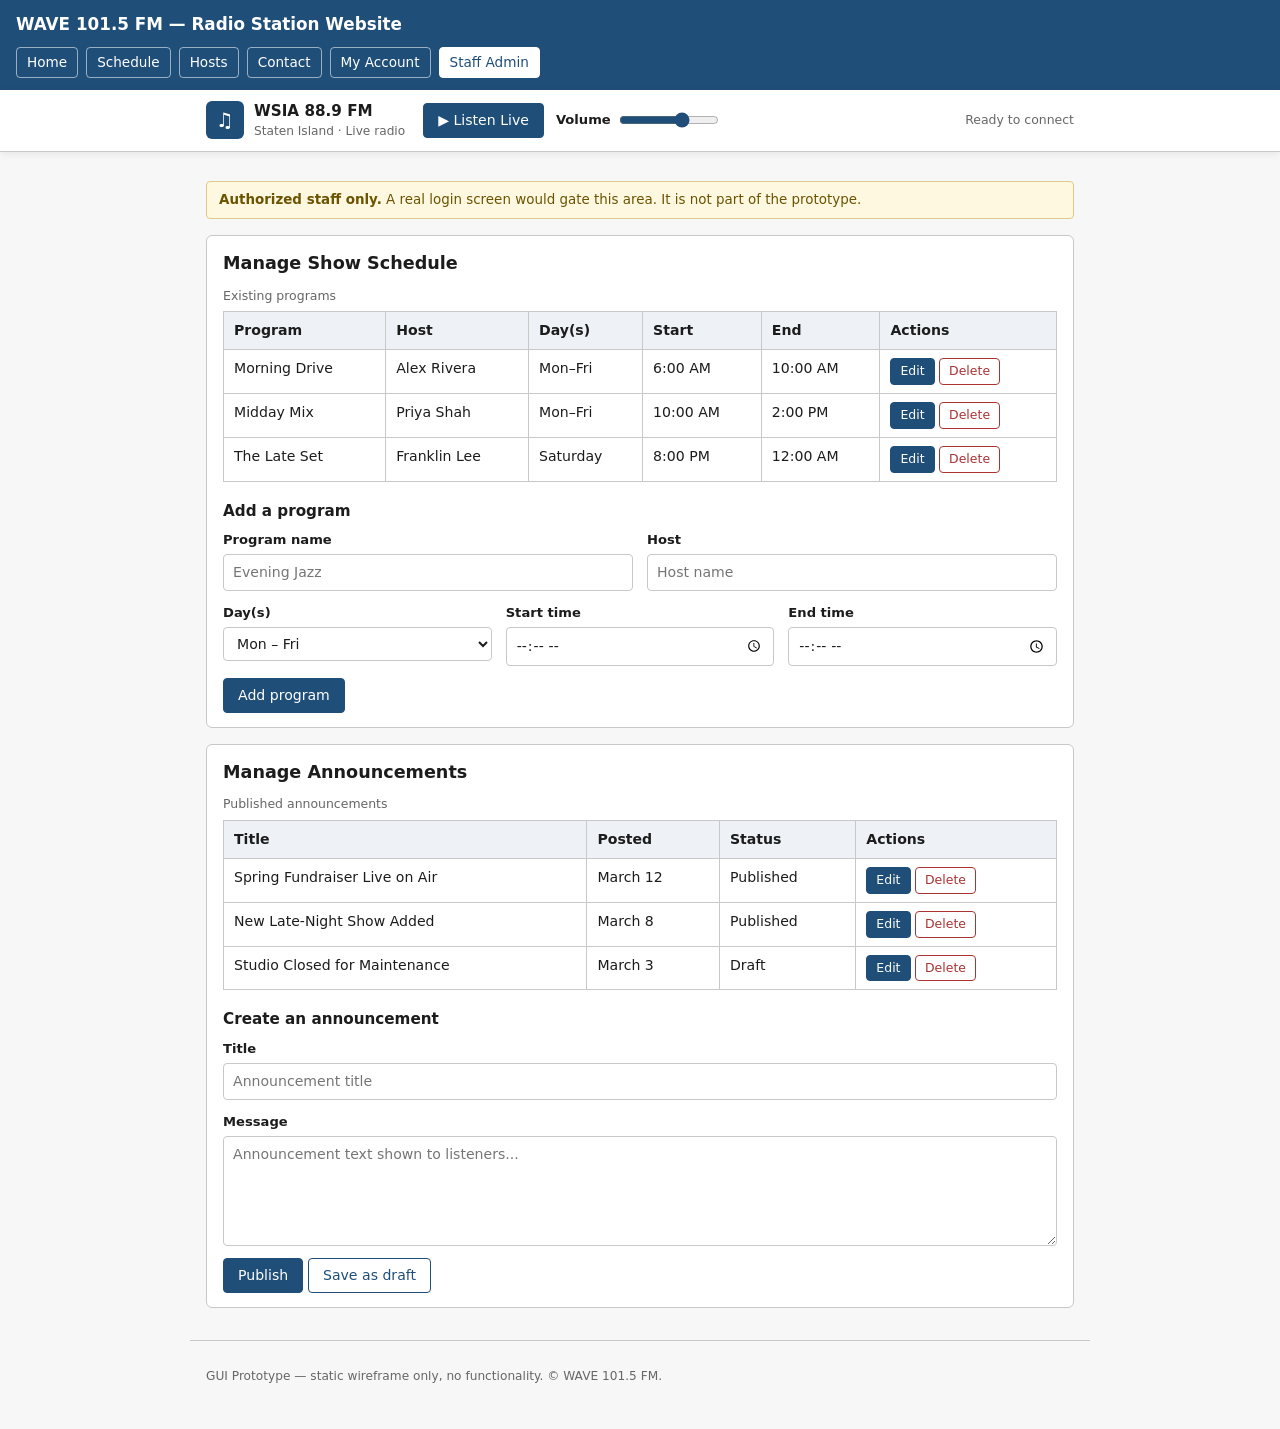
<file: index.html>
<!DOCTYPE html>
<html lang="en">
<head>
<meta charset="utf-8">
<meta name="viewport" content="width=device-width, initial-scale=1">
<title>WAVE 101.5 FM — Staff Admin</title>
<link rel="stylesheet" href="styles.css">
<link rel="stylesheet" href="wsia-player.css">
</head>
<body>

<header class="site">
  <h1>WAVE 101.5 FM — Radio Station Website</h1>
  <nav class="main">
    <a href="index.html">Home</a>
    <a href="schedule.html">Schedule</a>
    <a href="hosts.html">Hosts</a>
    <a href="contact.html">Contact</a>
    <a href="account.html">My Account</a>
    <a href="admin.html" class="active">Staff Admin</a>
  </nav>
</header>

<main>

  <p class="note">
    <strong>Authorized staff only.</strong> A real login screen would gate this area.
    It is not part of the prototype.
  </p>

  <!-- ============ SR-04: Schedule management ============ -->
  <section class="card">
    <h2>Manage Show Schedule</h2>

    <table>
      <caption>Existing programs</caption>
      <thead>
        <tr><th>Program</th><th>Host</th><th>Day(s)</th><th>Start</th><th>End</th><th>Actions</th></tr>
      </thead>
      <tbody>
        <tr>
          <td>Morning Drive</td><td>Alex Rivera</td><td>Mon&ndash;Fri</td><td>6:00 AM</td><td>10:00 AM</td>
          <td class="actions"><button type="button" class="small">Edit</button>
              <button type="button" class="small danger">Delete</button></td>
        </tr>
        <tr>
          <td>Midday Mix</td><td>Priya Shah</td><td>Mon&ndash;Fri</td><td>10:00 AM</td><td>2:00 PM</td>
          <td class="actions"><button type="button" class="small">Edit</button>
              <button type="button" class="small danger">Delete</button></td>
        </tr>
        <tr>
          <td>The Late Set</td><td>Franklin Lee</td><td>Saturday</td><td>8:00 PM</td><td>12:00 AM</td>
          <td class="actions"><button type="button" class="small">Edit</button>
              <button type="button" class="small danger">Delete</button></td>
        </tr>
      </tbody>
    </table>

    <h3>Add a program</h3>
    <form>
      <div class="grid">
        <div class="field">
          <label for="p-name">Program name</label>
          <input id="p-name" type="text" placeholder="Evening Jazz">
        </div>
        <div class="field">
          <label for="p-host">Host</label>
          <input id="p-host" type="text" placeholder="Host name">
        </div>
      </div>
      <div class="grid">
        <div class="field">
          <label for="p-day">Day(s)</label>
          <select id="p-day">
            <option>Mon &ndash; Fri</option>
            <option>Saturday</option>
            <option>Sunday</option>
          </select>
        </div>
        <div class="field">
          <label for="p-start">Start time</label>
          <input id="p-start" type="time">
        </div>
        <div class="field">
          <label for="p-end">End time</label>
          <input id="p-end" type="time">
        </div>
      </div>
      <button type="button">Add program</button>
    </form>
  </section>

  <!-- ============ SR-05: Announcement management ============ -->
  <section class="card">
    <h2>Manage Announcements</h2>

    <table>
      <caption>Published announcements</caption>
      <thead>
        <tr><th>Title</th><th>Posted</th><th>Status</th><th>Actions</th></tr>
      </thead>
      <tbody>
        <tr>
          <td>Spring Fundraiser Live on Air</td><td>March 12</td><td>Published</td>
          <td class="actions"><button type="button" class="small">Edit</button>
              <button type="button" class="small danger">Delete</button></td>
        </tr>
        <tr>
          <td>New Late-Night Show Added</td><td>March 8</td><td>Published</td>
          <td class="actions"><button type="button" class="small">Edit</button>
              <button type="button" class="small danger">Delete</button></td>
        </tr>
        <tr>
          <td>Studio Closed for Maintenance</td><td>March 3</td><td>Draft</td>
          <td class="actions"><button type="button" class="small">Edit</button>
              <button type="button" class="small danger">Delete</button></td>
        </tr>
      </tbody>
    </table>

    <h3>Create an announcement</h3>
    <form>
      <div class="field">
        <label for="a-title">Title</label>
        <input id="a-title" type="text" placeholder="Announcement title">
      </div>
      <div class="field">
        <label for="a-body">Message</label>
        <textarea id="a-body" placeholder="Announcement text shown to listeners..."></textarea>
      </div>
      <button type="button">Publish</button>
      <button type="button" class="secondary">Save as draft</button>
    </form>
  </section>

</main>

<footer class="site">
  <p>GUI Prototype &mdash; static wireframe only, no functionality. &copy; WAVE 101.5 FM.</p>
</footer>

<script src="wsia-player.js" defer></script>
</body>
</html>
</file>
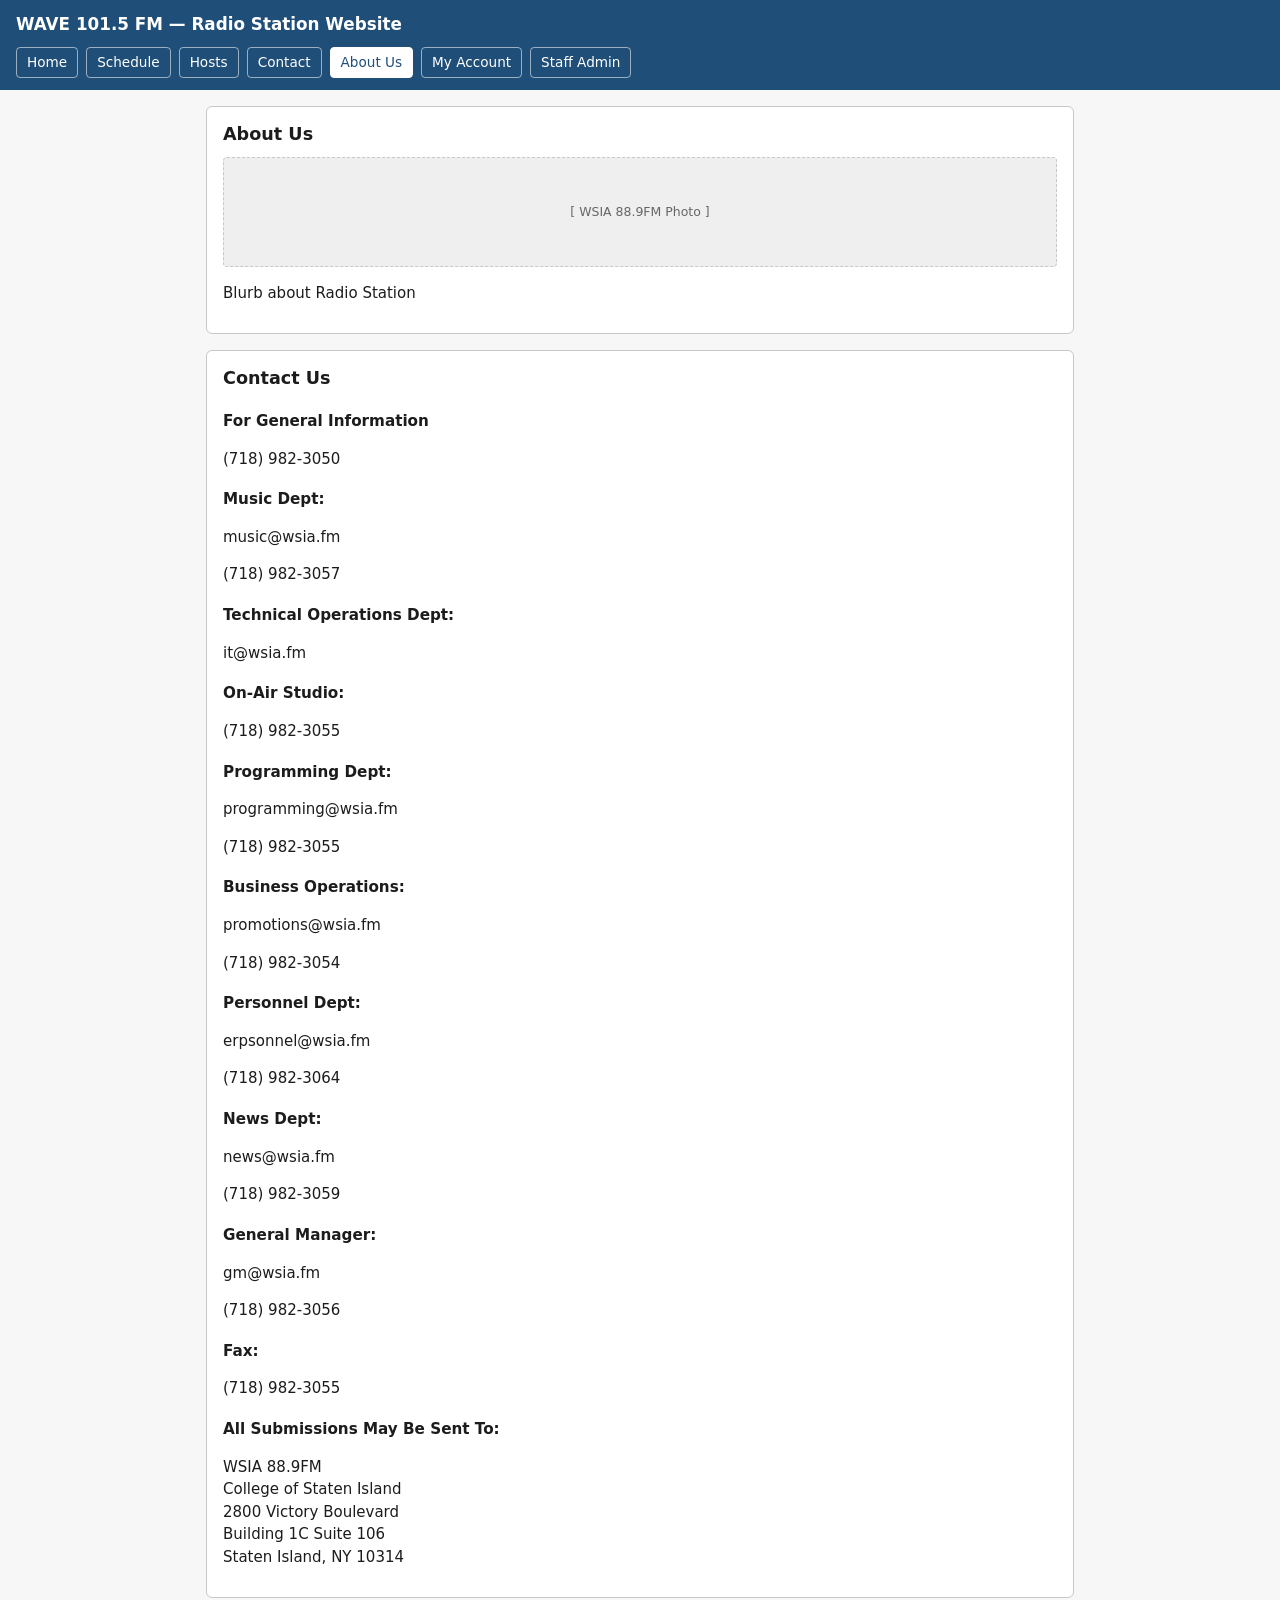
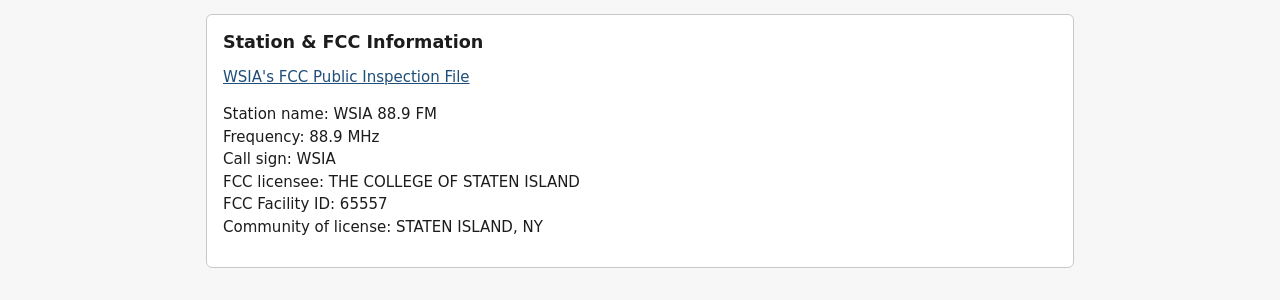
<file: about_us.html>
<!DOCTYPE html>
<html lang="en">
<head>
<meta charset="utf-8">
<meta name="viewport" content="width=device-width, initial-scale=1">
<title>WAVE 101.5 FM — My Account</title>
<link rel="stylesheet" href="styles.css">
</head>
<body>

<header class="site">
  <h1>WAVE 101.5 FM — Radio Station Website</h1>
  <nav class="main">
    <a href="index.html">Home</a>
    <a href="schedule.html">Schedule</a>
    <a href="hosts.html">Hosts</a>
    <a href="contact.html">Contact</a>
    <a href="about_us.html" class="active">About Us</a>
    <a href="account.html">My Account</a>
    <a href="admin.html">Staff Admin</a>
  </nav>
</header>

<main>
  <section class = "card">
    <h2>About Us</h2>
     <div class="ph host-photo">[ WSIA 88.9FM Photo ]</div>
    <p> Blurb about Radio Station</p>
  </section>

  <section class="card">
    <h2>Contact Us</h2>
    <div>
      <article>
        <h3>For General Information</h3>
        <p>(718) 982-3050</p>
      </article>

      <article>
        <h3>Music Dept:</h3>
        <p>music@wsia.fm </p>
        <p>(718) 982-3057</p>
      </article>

      <article>
        <h3>Technical Operations Dept:</h3>
        <p>it@wsia.fm</p>
      </article>

      <article>
        <h3>On-Air Studio:</h3>
        <p>(718) 982-3055</p>
      </article>

      <article>
        <h3>Programming Dept:</h3>
        <p>programming@wsia.fm</p>
        <p>(718) 982-3055</p>
      </article>

      <article>
        <h3>Business Operations:</h3>
        <p>promotions@wsia.fm </p>
        <p>(718) 982-3054</p>
      </article>

      <article>
        <h3>Personnel Dept:</h3>
        <p>erpsonnel@wsia.fm </p>
        <p>(718) 982-3064</p>
      </article>

      <article>
        <h3>News Dept:</h3>
        <p>news@wsia.fm </p>
        <p>(718) 982-3059</p>
      </article>

      <article>
        <h3>General Manager:</h3>
        <p>gm@wsia.fm </p>
        <p>(718) 982-3056</p>
      </article>

      <article>
        <h3>Fax:</h3>
        <p>(718) 982-3055</p>
      </article>

      <article>
        <h3>All Submissions May Be Sent To:</h3>
        <p>WSIA 88.9FM <br>
            College of Staten Island <br>
            2800 Victory Boulevard <br>
            Building 1C Suite 106 <br>
            Staten Island, NY 10314 <br>
        </p>
      </article>

    </div>
  </section>

  <section class="card">
    <h2>Station & FCC Information</h2>
    <div>
      <a href="https://publicfiles.fcc.gov/fm-profile/WSIA?id=65557" target="_blank" rel="noopener noreferrer"> 
        WSIA's FCC Public Inspection File
      </a>
      <p>Station name: WSIA 88.9 FM <br>
        Frequency: 88.9 MHz <br>
        Call sign: WSIA <br>
        FCC licensee: THE COLLEGE OF STATEN ISLAND <br>
        FCC Facility ID: 65557 <br>
        Community of license: STATEN ISLAND, NY <br>
      </p>
    </div>
  </section>
</main>
</file>
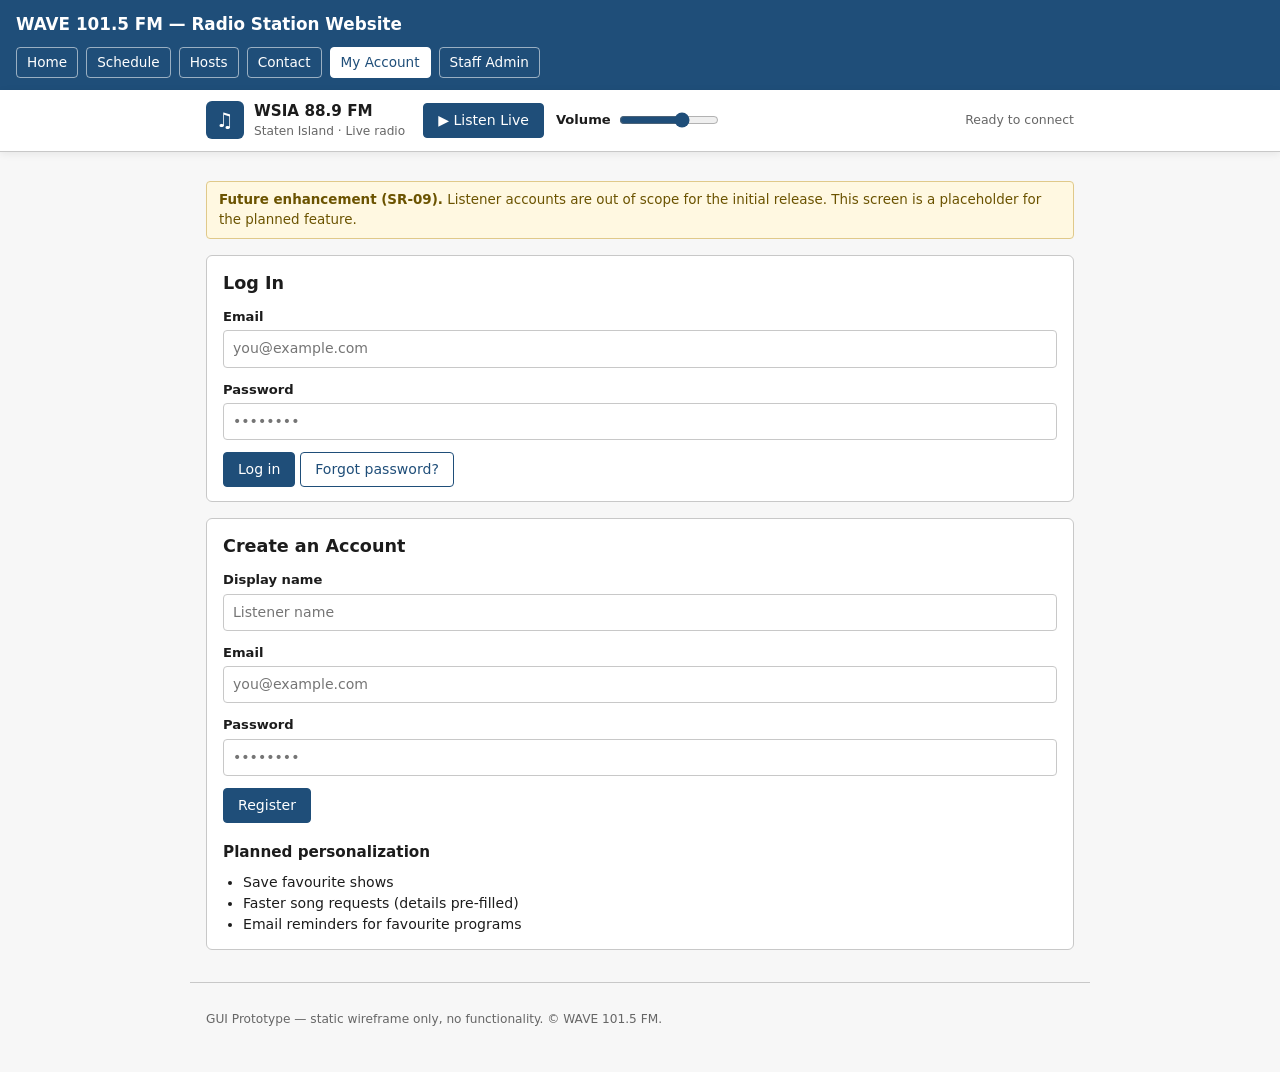
<file: account.html>
<!DOCTYPE html>
<html lang="en">
<head>
<meta charset="utf-8">
<meta name="viewport" content="width=device-width, initial-scale=1">
<title>WAVE 101.5 FM — My Account</title>
<link rel="stylesheet" href="styles.css">
<link rel="stylesheet" href="wsia-player.css">
</head>
<body>

<header class="site">
  <h1>WAVE 101.5 FM — Radio Station Website</h1>
  <nav class="main">
    <a href="index.html">Home</a>
    <a href="schedule.html">Schedule</a>
    <a href="hosts.html">Hosts</a>
    <a href="contact.html">Contact</a>
    <a href="account.html" class="active">My Account</a>
    <a href="admin.html">Staff Admin</a>
  </nav>
</header>

<main>

  <p class="note">
    <strong>Future enhancement (SR-09).</strong> Listener accounts are out of scope for
    the initial release. This screen is a placeholder for the planned feature.
  </p>

  <!-- ============ SR-09: User accounts (future) ============ -->
  <section class="card">
    <h2>Log In</h2>
    <form>
      <div class="field">
        <label for="login-email">Email</label>
        <input id="login-email" type="email" placeholder="you@example.com">
      </div>
      <div class="field">
        <label for="login-pass">Password</label>
        <input id="login-pass" type="password" placeholder="••••••••">
      </div>
      <button type="button">Log in</button>
      <button type="button" class="secondary">Forgot password?</button>
    </form>
  </section>

  <section class="card">
    <h2>Create an Account</h2>
    <form>
      <div class="field">
        <label for="reg-name">Display name</label>
        <input id="reg-name" type="text" placeholder="Listener name">
      </div>
      <div class="field">
        <label for="reg-email">Email</label>
        <input id="reg-email" type="email" placeholder="you@example.com">
      </div>
      <div class="field">
        <label for="reg-pass">Password</label>
        <input id="reg-pass" type="password" placeholder="••••••••">
      </div>
      <button type="button">Register</button>
    </form>

    <h3>Planned personalization</h3>
    <ul class="plain">
      <li>Save favourite shows</li>
      <li>Faster song requests (details pre-filled)</li>
      <li>Email reminders for favourite programs</li>
    </ul>
  </section>

</main>

<footer class="site">
  <p>GUI Prototype &mdash; static wireframe only, no functionality. &copy; WAVE 101.5 FM.</p>
</footer>

<script src="wsia-player.js" defer></script>
</body>
</html>
</file>
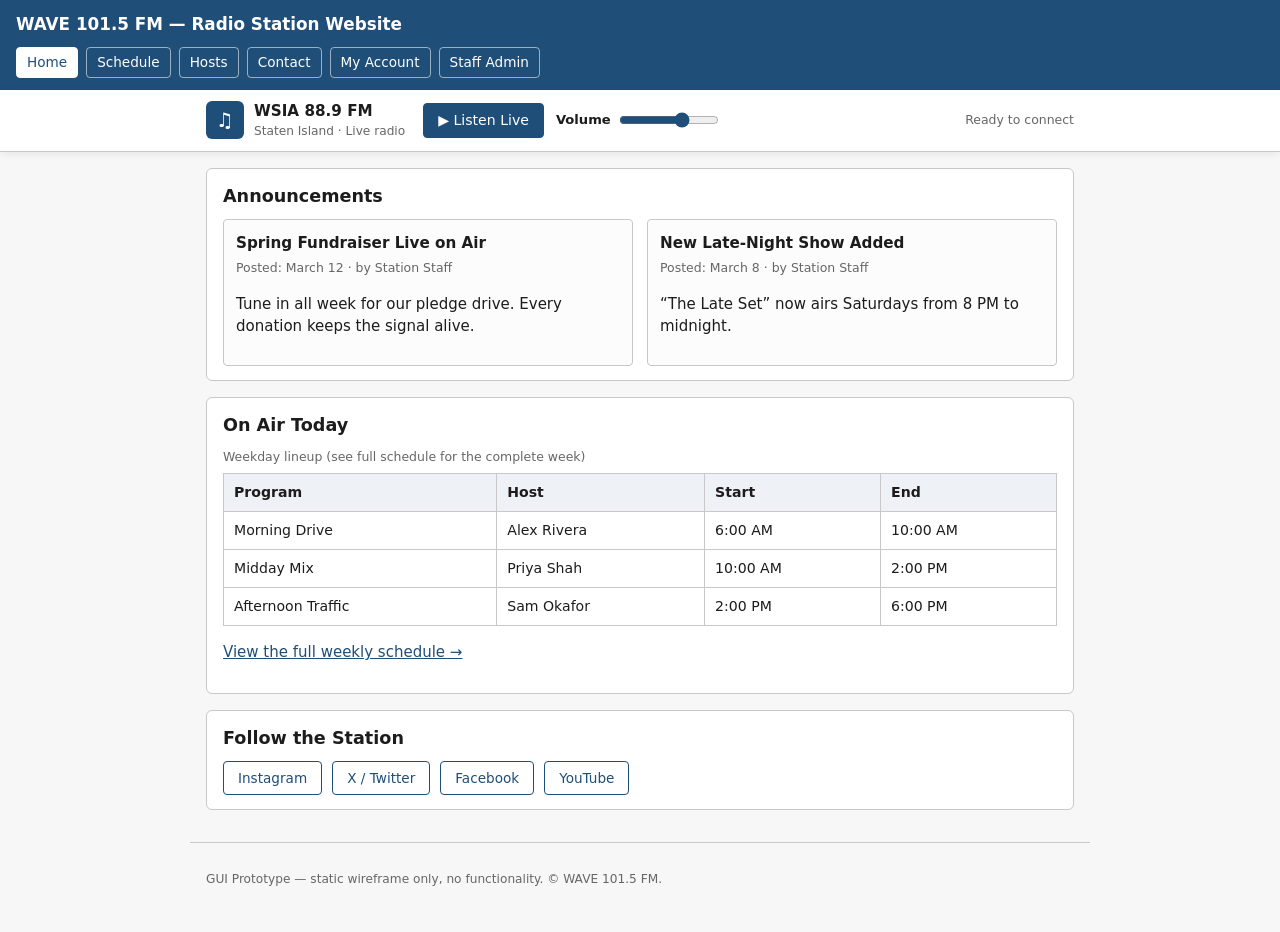
<file: admin.html>
<!DOCTYPE html>
<html lang="en">
<head>
<meta charset="utf-8">
<meta name="viewport" content="width=device-width, initial-scale=1">
<title>WAVE 101.5 FM — Home</title>
<link rel="stylesheet" href="styles.css">
<link rel="stylesheet" href="wsia-player.css">
</head>
<body>

<header class="site">
  <h1>WAVE 101.5 FM — Radio Station Website</h1>
  <nav class="main">
    <a href="index.html" class="active">Home</a>
    <a href="schedule.html">Schedule</a>
    <a href="hosts.html">Hosts</a>
    <a href="contact.html">Contact</a>
    <a href="account.html">My Account</a>
    <a href="admin.html">Staff Admin</a>
  </nav>
</header>

<main>

  <!-- ============ SR-01: Live radio streaming ============ -->
  <section class="card">
    <h2>Listen Live</h2>
    <div class="player">
      <div class="ph player-art">[ Station / Album Art ]</div>
      <div class="player-controls">
        <p class="now-playing">Now Playing: <strong>Midday Mix</strong> with Priya Shah</p>
        <div class="buttons">
          <button type="button">&#9654; Play</button>
          <button type="button" class="secondary">&#9632; Stop</button>
        </div>
        <label class="volume">Volume
          <input type="range" min="0" max="100" value="70">
        </label>
        <p class="hint">Stream status: <em>offline</em> (placeholder)</p>
      </div>
    </div>
  </section>

  <!-- ============ SR-05: Announcements ============ -->
  <section class="card">
    <h2>Announcements</h2>
    <div class="grid">
      <article class="tile">
        <h3>Spring Fundraiser Live on Air</h3>
        <p class="meta">Posted: March 12 &middot; by Station Staff</p>
        <p>Tune in all week for our pledge drive. Every donation keeps the signal alive.</p>
      </article>
      <article class="tile">
        <h3>New Late-Night Show Added</h3>
        <p class="meta">Posted: March 8 &middot; by Station Staff</p>
        <p>&ldquo;The Late Set&rdquo; now airs Saturdays from 8 PM to midnight.</p>
      </article>
    </div>
  </section>

  <!-- ============ SR-02: Schedule preview ============ -->
  <section class="card">
    <h2>On Air Today</h2>
    <table>
      <caption>Weekday lineup (see full schedule for the complete week)</caption>
      <thead>
        <tr><th>Program</th><th>Host</th><th>Start</th><th>End</th></tr>
      </thead>
      <tbody>
        <tr><td>Morning Drive</td><td>Alex Rivera</td><td>6:00 AM</td><td>10:00 AM</td></tr>
        <tr><td>Midday Mix</td><td>Priya Shah</td><td>10:00 AM</td><td>2:00 PM</td></tr>
        <tr><td>Afternoon Traffic</td><td>Sam Okafor</td><td>2:00 PM</td><td>6:00 PM</td></tr>
      </tbody>
    </table>
    <p><a href="schedule.html">View the full weekly schedule &rarr;</a></p>
  </section>

  <!-- ============ SR-08: Social media links ============ -->
  <section class="card">
    <h2>Follow the Station</h2>
    <div class="social">
      <a href="#" class="social-link">Instagram</a>
      <a href="#" class="social-link">X / Twitter</a>
      <a href="#" class="social-link">Facebook</a>
      <a href="#" class="social-link">YouTube</a>
    </div>
  </section>

</main>

<footer class="site">
  <p>GUI Prototype &mdash; static wireframe only, no functionality. &copy; WAVE 101.5 FM.</p>
</footer>

<script src="wsia-player.js" defer></script>
</body>
</html>
</file>
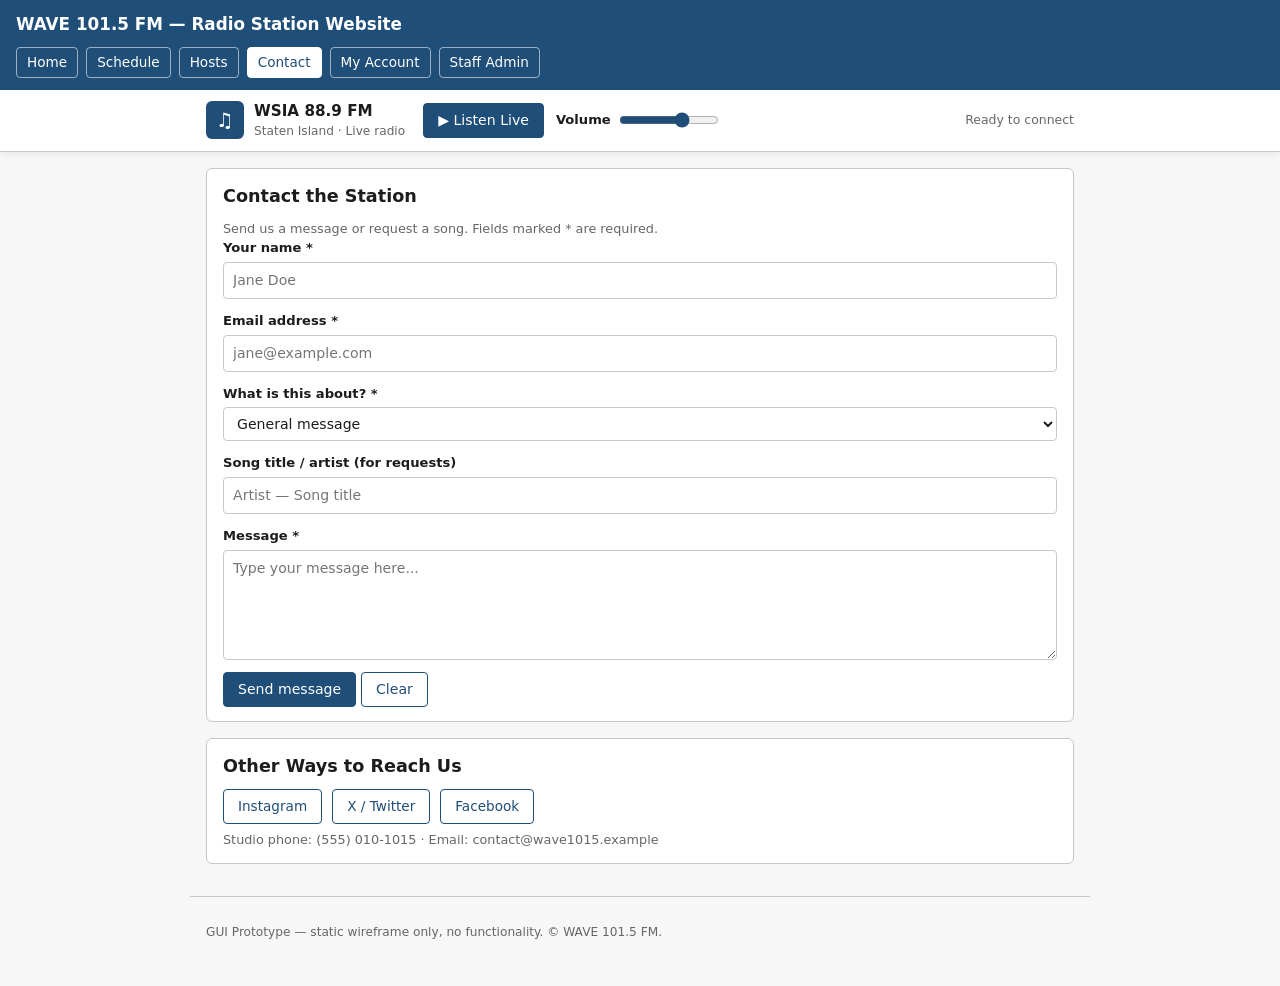
<file: contact.html>
<!DOCTYPE html>
<html lang="en">
<head>
<meta charset="utf-8">
<meta name="viewport" content="width=device-width, initial-scale=1">
<title>WAVE 101.5 FM — Contact</title>
<link rel="stylesheet" href="styles.css">
<link rel="stylesheet" href="wsia-player.css">
</head>
<body>

<header class="site">
  <h1>WAVE 101.5 FM — Radio Station Website</h1>
  <nav class="main">
    <a href="index.html">Home</a>
    <a href="schedule.html">Schedule</a>
    <a href="hosts.html">Hosts</a>
    <a href="contact.html" class="active">Contact</a>
    <a href="account.html">My Account</a>
    <a href="admin.html">Staff Admin</a>
  </nav>
</header>

<main>

  <!-- ============ SR-07: Contact form and song requests ============ -->
  <section class="card">
    <h2>Contact the Station</h2>
    <p class="hint">Send us a message or request a song. Fields marked * are required.</p>

    <form>
      <div class="field">
        <label for="name">Your name *</label>
        <input id="name" name="name" type="text" placeholder="Jane Doe">
      </div>

      <div class="field">
        <label for="email">Email address *</label>
        <input id="email" name="email" type="email" placeholder="jane@example.com">
      </div>

      <div class="field">
        <label for="type">What is this about? *</label>
        <select id="type" name="type">
          <option>General message</option>
          <option>Song request</option>
          <option>Advertising / sponsorship</option>
          <option>Report a problem with the stream</option>
        </select>
      </div>

      <div class="field">
        <label for="song">Song title / artist (for requests)</label>
        <input id="song" name="song" type="text" placeholder="Artist — Song title">
      </div>

      <div class="field">
        <label for="message">Message *</label>
        <textarea id="message" name="message" placeholder="Type your message here..."></textarea>
      </div>

      <button type="button">Send message</button>
      <button type="button" class="secondary">Clear</button>
    </form>
  </section>

  <!-- ============ SR-08: Social media links ============ -->
  <section class="card">
    <h2>Other Ways to Reach Us</h2>
    <div class="social">
      <a href="#" class="social-link">Instagram</a>
      <a href="#" class="social-link">X / Twitter</a>
      <a href="#" class="social-link">Facebook</a>
    </div>
    <p class="hint">Studio phone: (555) 010-1015 &middot; Email: contact@wave1015.example</p>
  </section>

</main>

<footer class="site">
  <p>GUI Prototype &mdash; static wireframe only, no functionality. &copy; WAVE 101.5 FM.</p>
</footer>

<script src="wsia-player.js" defer></script>
</body>
</html>
</file>
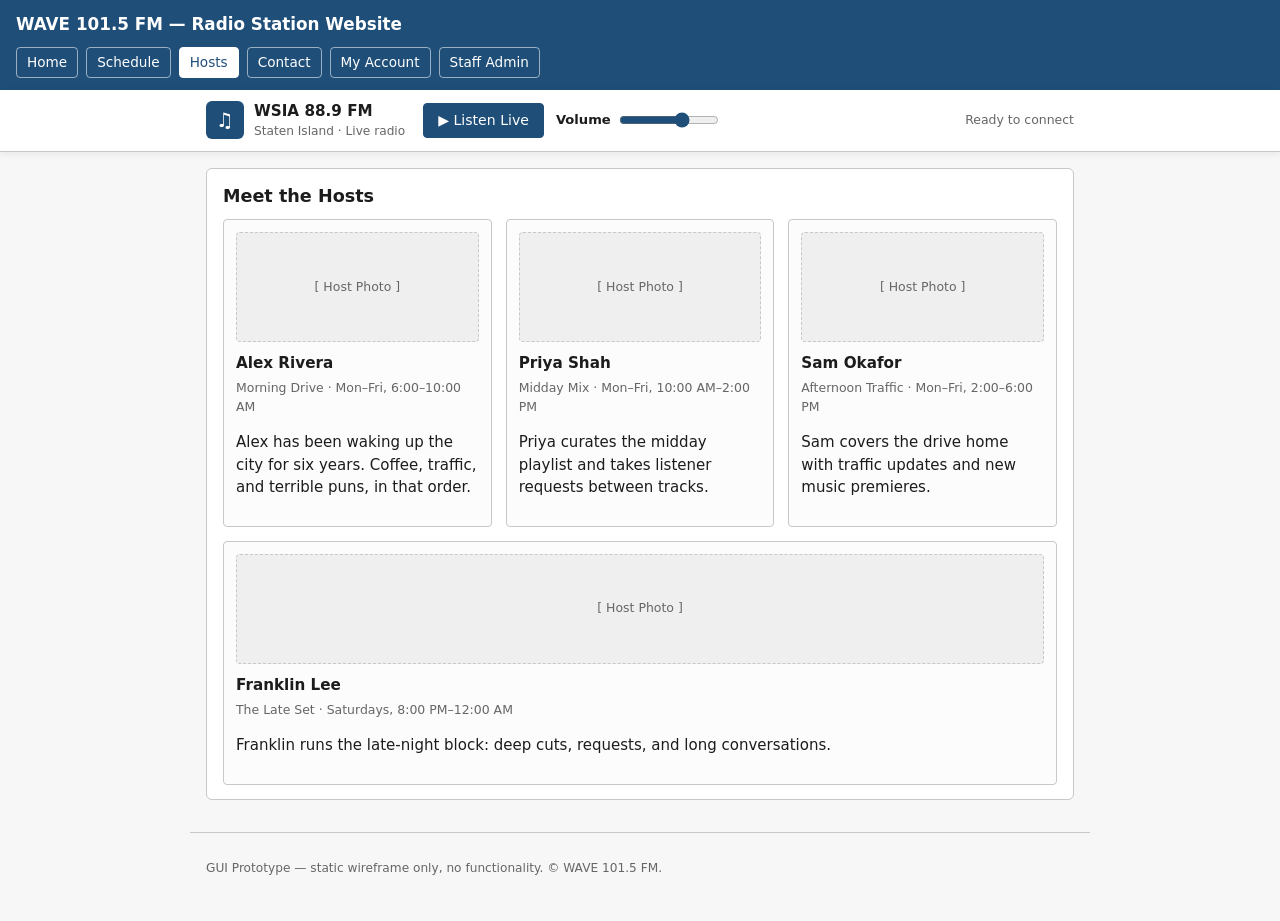
<file: hosts.html>
<!DOCTYPE html>
<html lang="en">
<head>
<meta charset="utf-8">
<meta name="viewport" content="width=device-width, initial-scale=1">
<title>WAVE 101.5 FM — Hosts</title>
<link rel="stylesheet" href="styles.css">
<link rel="stylesheet" href="wsia-player.css">
</head>
<body>

<header class="site">
  <h1>WAVE 101.5 FM — Radio Station Website</h1>
  <nav class="main">
    <a href="index.html">Home</a>
    <a href="schedule.html">Schedule</a>
    <a href="hosts.html" class="active">Hosts</a>
    <a href="contact.html">Contact</a>
    <a href="account.html">My Account</a>
    <a href="admin.html">Staff Admin</a>
  </nav>
</header>

<main>

  <!-- ============ SR-03: Host information ============ -->
  <section class="card">
    <h2>Meet the Hosts</h2>
    <div class="grid">

      <article class="host">
        <div class="ph host-photo">[ Host Photo ]</div>
        <h3>Alex Rivera</h3>
        <p class="meta">Morning Drive &middot; Mon&ndash;Fri, 6:00&ndash;10:00 AM</p>
        <p>Alex has been waking up the city for six years. Coffee, traffic, and terrible
           puns, in that order.</p>
      </article>

      <article class="host">
        <div class="ph host-photo">[ Host Photo ]</div>
        <h3>Priya Shah</h3>
        <p class="meta">Midday Mix &middot; Mon&ndash;Fri, 10:00 AM&ndash;2:00 PM</p>
        <p>Priya curates the midday playlist and takes listener requests between tracks.</p>
      </article>

      <article class="host">
        <div class="ph host-photo">[ Host Photo ]</div>
        <h3>Sam Okafor</h3>
        <p class="meta">Afternoon Traffic &middot; Mon&ndash;Fri, 2:00&ndash;6:00 PM</p>
        <p>Sam covers the drive home with traffic updates and new music premieres.</p>
      </article>

      <article class="host">
        <div class="ph host-photo">[ Host Photo ]</div>
        <h3>Franklin Lee</h3>
        <p class="meta">The Late Set &middot; Saturdays, 8:00 PM&ndash;12:00 AM</p>
        <p>Franklin runs the late-night block: deep cuts, requests, and long conversations.</p>
      </article>

    </div>
  </section>

</main>

<footer class="site">
  <p>GUI Prototype &mdash; static wireframe only, no functionality. &copy; WAVE 101.5 FM.</p>
</footer>

<script src="wsia-player.js" defer></script>
</body>
</html>
</file>
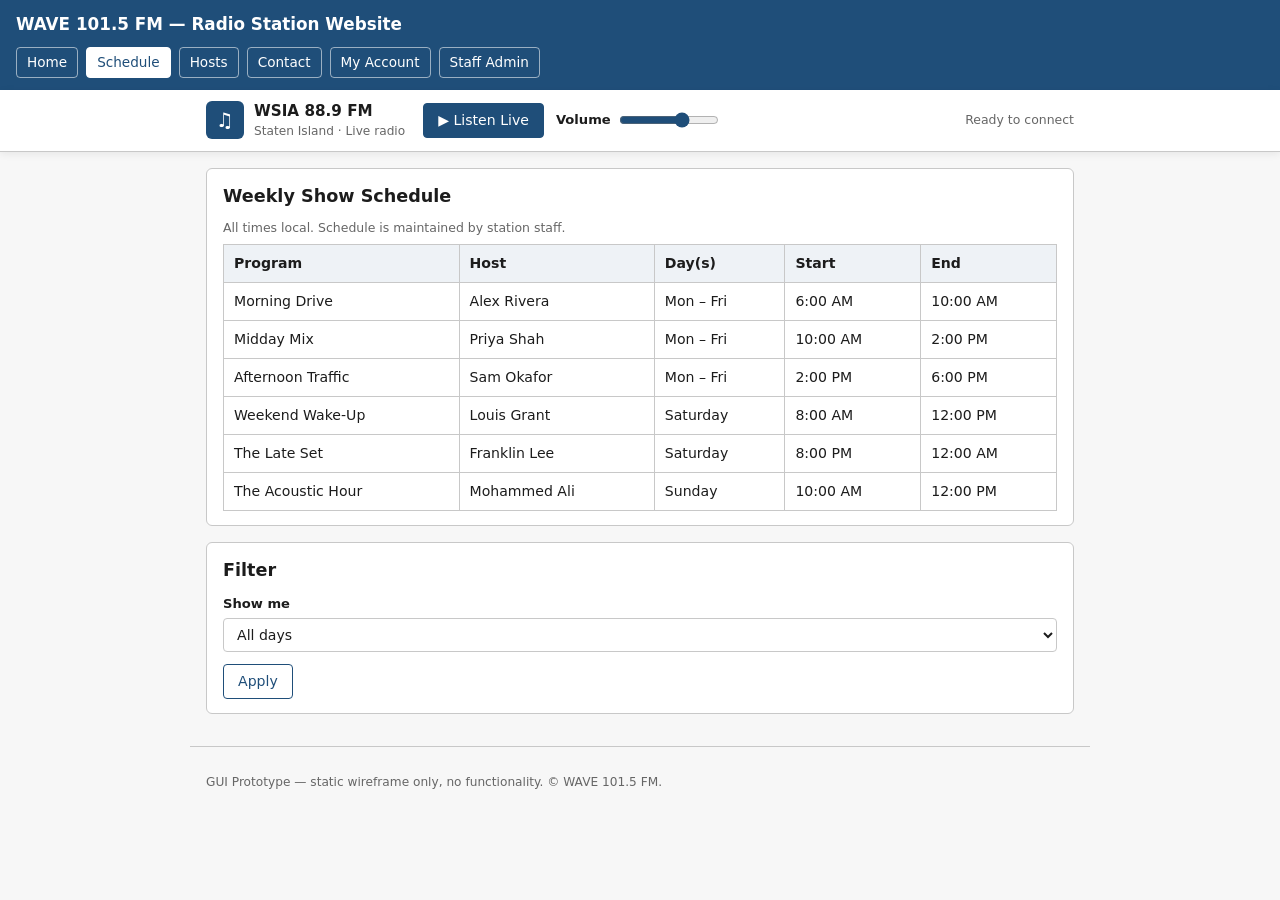
<file: schedule.html>
<!DOCTYPE html>
<html lang="en">
<head>
<meta charset="utf-8">
<meta name="viewport" content="width=device-width, initial-scale=1">
<title>WAVE 101.5 FM — Schedule</title>
<link rel="stylesheet" href="styles.css">
<link rel="stylesheet" href="wsia-player.css">
</head>
<body>

<header class="site">
  <h1>WAVE 101.5 FM — Radio Station Website</h1>
  <nav class="main">
    <a href="index.html">Home</a>
    <a href="schedule.html" class="active">Schedule</a>
    <a href="hosts.html">Hosts</a>
    <a href="contact.html">Contact</a>
    <a href="account.html">My Account</a>
    <a href="admin.html">Staff Admin</a>
  </nav>
</header>

<main>

  <!-- ============ SR-02: Radio show schedule ============ -->
  <section class="card">
    <h2>Weekly Show Schedule</h2>
    <table>
      <caption>All times local. Schedule is maintained by station staff.</caption>
      <thead>
        <tr>
          <th>Program</th>
          <th>Host</th>
          <th>Day(s)</th>
          <th>Start</th>
          <th>End</th>
        </tr>
      </thead>
      <tbody>
        <tr><td>Morning Drive</td><td>Alex Rivera</td><td>Mon &ndash; Fri</td><td>6:00 AM</td><td>10:00 AM</td></tr>
        <tr><td>Midday Mix</td><td>Priya Shah</td><td>Mon &ndash; Fri</td><td>10:00 AM</td><td>2:00 PM</td></tr>
        <tr><td>Afternoon Traffic</td><td>Sam Okafor</td><td>Mon &ndash; Fri</td><td>2:00 PM</td><td>6:00 PM</td></tr>
        <tr><td>Weekend Wake-Up</td><td>Louis Grant</td><td>Saturday</td><td>8:00 AM</td><td>12:00 PM</td></tr>
        <tr><td>The Late Set</td><td>Franklin Lee</td><td>Saturday</td><td>8:00 PM</td><td>12:00 AM</td></tr>
        <tr><td>The Acoustic Hour</td><td>Mohammed Ali</td><td>Sunday</td><td>10:00 AM</td><td>12:00 PM</td></tr>
      </tbody>
    </table>
  </section>

  <section class="card">
    <h2>Filter</h2>
    <form>
      <div class="field">
        <label for="day">Show me</label>
        <select id="day">
          <option>All days</option>
          <option>Weekdays</option>
          <option>Saturday</option>
          <option>Sunday</option>
        </select>
      </div>
      <button type="button" class="secondary">Apply</button>
    </form>
  </section>

</main>

<footer class="site">
  <p>GUI Prototype &mdash; static wireframe only, no functionality. &copy; WAVE 101.5 FM.</p>
</footer>

<script src="wsia-player.js" defer></script>
</body>
</html>
</file>
<file: styles.css>
/* ============================================================
   WAVE 101.5 FM — GUI Prototype Stylesheet
   Deliberately plain: no animation, no frameworks, no scripting.
   ============================================================ */

:root{
  --ink:    #1c1c1c;
  --muted:  #666666;
  --line:   #c8c8c8;
  --bg:     #f7f7f7;
  --panel:  #ffffff;
  --accent: #1f4e79;
}

*{ box-sizing: border-box; }

body{
  margin: 0;
  font-family: system-ui, -apple-system, "Segoe UI", Arial, sans-serif;
  font-size: 15px;
  line-height: 1.5;
  color: var(--ink);
  background: var(--bg);
}

a{ color: var(--accent); }

/* ---------- Header and navigation (SR-06: wraps on small screens) ---------- */
header.site{
  background: var(--accent);
  color: #fff;
  padding: 12px 16px;
}

header.site h1{
  margin: 0;
  font-size: 1.05rem;
  font-weight: 600;
}

nav.main{
  display: flex;
  flex-wrap: wrap;
  gap: 8px;
  margin-top: 10px;
}

nav.main a{
  color: #fff;
  text-decoration: none;
  font-size: .85rem;
  padding: 4px 10px;
  border: 1px solid rgba(255,255,255,.55);
  border-radius: 4px;
}

nav.main a.active{
  background: #fff;
  color: var(--accent);
  border-color: #fff;
}

/* ---------- Page layout ---------- */
main{
  max-width: 900px;
  margin: 0 auto;
  padding: 16px;
}

.card{
  background: var(--panel);
  border: 1px solid var(--line);
  border-radius: 6px;
  padding: 14px 16px;
  margin-bottom: 16px;
}

.card h2{
  margin: 0 0 10px;
  font-size: 1.1rem;
}

.card h3{
  margin: 18px 0 8px;
  font-size: .95rem;
}

.grid{
  display: flex;
  flex-wrap: wrap;
  gap: 14px;
}

.grid > *{
  flex: 1 1 240px;
}

/* ---------- Wireframe placeholders ---------- */
.ph{
  display: flex;
  align-items: center;
  justify-content: center;
  text-align: center;
  min-height: 80px;
  padding: 10px;
  font-size: .78rem;
  color: var(--muted);
  background: #efefef;
  border: 1px dashed var(--line);
  border-radius: 4px;
}

/* ---------- Audio player wireframe (SR-01) ---------- */
.player{
  display: flex;
  flex-wrap: wrap;
  gap: 16px;
  align-items: center;
}

.player-art{
  flex: 0 0 140px;
  min-height: 140px;
}

.player-controls{
  flex: 1 1 260px;
}

.now-playing{ margin: 0 0 10px; }

.buttons{
  display: flex;
  gap: 8px;
  margin-bottom: 10px;
}

.volume{
  display: block;
  font-size: .82rem;
  font-weight: 600;
  margin-bottom: 8px;
}

.volume input{
  display: block;
  width: 100%;
  margin-top: 4px;
}

.hint{
  font-size: .8rem;
  color: var(--muted);
  margin: 6px 0 0;
}

/* ---------- Buttons ---------- */
button{
  font: inherit;
  font-size: .88rem;
  padding: 6px 14px;
  border-radius: 4px;
  border: 1px solid var(--accent);
  background: var(--accent);
  color: #fff;
  cursor: pointer;
}

button.secondary{
  background: #fff;
  color: var(--accent);
}

button.small{
  padding: 3px 9px;
  font-size: .78rem;
}

button.danger{
  background: #fff;
  border-color: #a33;
  color: #a33;
}

/* ---------- Tables (SR-02, SR-04, SR-05) ---------- */
table{
  width: 100%;
  border-collapse: collapse;
  font-size: .88rem;
}

caption{
  text-align: left;
  font-size: .78rem;
  color: var(--muted);
  padding-bottom: 6px;
}

th, td{
  border: 1px solid var(--line);
  padding: 8px 10px;
  text-align: left;
  vertical-align: top;
}

th{ background: #eef2f6; }

.actions{ white-space: nowrap; }

/* ---------- Content tiles, hosts, social links ---------- */
.tile, .host{
  border: 1px solid var(--line);
  border-radius: 4px;
  padding: 12px;
  background: #fcfcfc;
}

.tile h3, .host h3{
  margin: 0 0 4px;
  font-size: .95rem;
}

.meta{
  font-size: .78rem;
  color: var(--muted);
  margin: 0 0 8px;
}

.host-photo{
  min-height: 110px;
  margin-bottom: 10px;
}

.social{
  display: flex;
  flex-wrap: wrap;
  gap: 10px;
}

.social-link{
  display: inline-block;
  padding: 6px 14px;
  border: 1px solid var(--accent);
  border-radius: 4px;
  text-decoration: none;
  font-size: .85rem;
}

/* ---------- Forms (SR-07, SR-04, SR-05, SR-09) ---------- */
.field{
  display: flex;
  flex-direction: column;
  gap: 4px;
  margin-bottom: 12px;
}

label{
  font-size: .82rem;
  font-weight: 600;
}

input, select, textarea{
  font: inherit;
  font-size: .88rem;
  padding: 7px 9px;
  border: 1px solid var(--line);
  border-radius: 4px;
  background: #fff;
  color: var(--ink);
}

textarea{
  min-height: 110px;
  resize: vertical;
}

ul.plain{
  margin: 0;
  padding-left: 20px;
  font-size: .88rem;
}

/* ---------- Notices ---------- */
.note{
  background: #fff8e1;
  border: 1px solid #e0c98a;
  color: #6b5300;
  padding: 8px 12px;
  border-radius: 4px;
  font-size: .84rem;
  margin-bottom: 16px;
}

/* ---------- Footer ---------- */
footer.site{
  max-width: 900px;
  margin: 0 auto;
  padding: 14px 16px 32px;
  font-size: .76rem;
  color: var(--muted);
  border-top: 1px solid var(--line);
}

/* ---------- SR-06: responsive behaviour ---------- */
@media (max-width: 600px){
  header.site h1{ font-size: .95rem; }
  nav.main a{ font-size: .8rem; padding: 3px 8px; }
  main{ padding: 12px; }
  th, td{ font-size: .8rem; padding: 6px; }
  .player-art{ flex: 1 1 100%; min-height: 110px; }
}
</file>
<file: wsia-player.css>
/* Add-on styles based on existing WSIA-dev variables and card/button conventions. */
.wsia-player-bar {
  position: sticky;
  top: 0;
  z-index: 100;
  background: var(--panel);
  border-bottom: 1px solid var(--line);
  box-shadow: 0 2px 8px rgba(0,0,0,.07);
}
.wsia-player-inner {
  max-width: 900px;
  margin: 0 auto;
  padding: 10px 16px;
  display: flex;
  flex-wrap: wrap;
  align-items: center;
  gap: 10px 18px;
}
.wsia-player-brand { display: flex; align-items: center; gap: 10px; min-width: 175px; }
.wsia-player-brand strong { display: block; font-size: .95rem; }
.wsia-player-brand span:not(.wsia-player-signal) { display: block; font-size: .76rem; color: var(--muted); }
.wsia-player-signal {
  display: grid; place-items: center;
  width: 38px; height: 38px;
  border-radius: 6px;
  background: var(--accent); color: #fff;
  font-size: 1.25rem;
}
.wsia-player-actions { display: flex; align-items: center; flex-wrap: wrap; gap: 12px; }
.wsia-player-actions button { min-width: 120px; }
.wsia-volume { display: flex; align-items: center; gap: 8px; font-size: .82rem; }
.wsia-volume input { width: 100px; margin: 0; cursor: pointer; accent-color: var(--accent); }
.wsia-player-status { font-size: .78rem; color: var(--muted); margin: 0 0 0 auto; }
.wsia-player-bar[data-state="live"] .wsia-player-status { color: #177343; font-weight: 600; }
.wsia-player-bar[data-state="error"] .wsia-player-status { color: #a33; }
@media (max-width: 600px) {
  .wsia-player-inner { padding: 9px 12px; gap: 8px; }
  .wsia-player-brand { flex: 1 0 100%; }
  .wsia-player-status { flex: 1 0 100%; margin-left: 0; }
  .wsia-volume input { width: 85px; }
}
</file>
